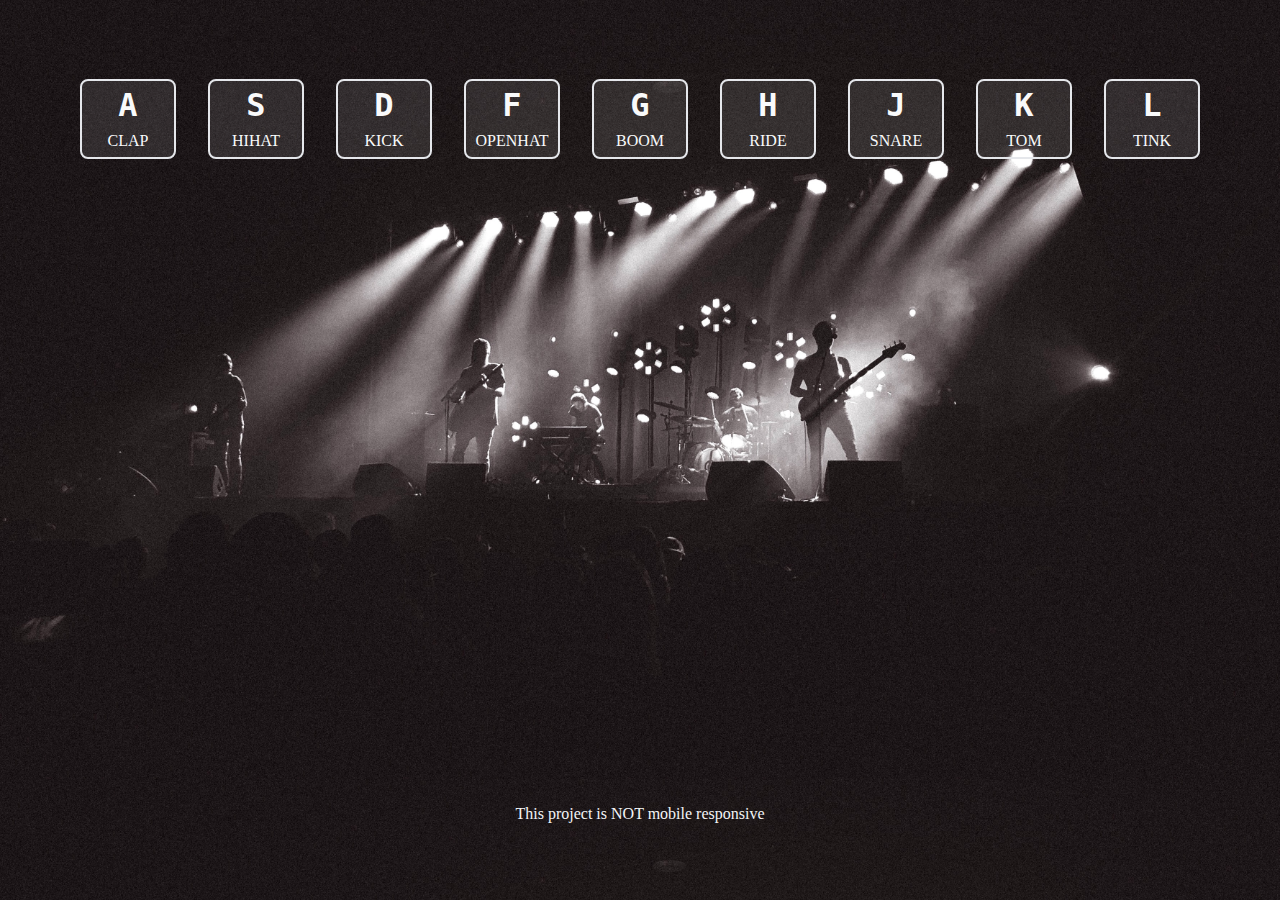
<file: 01-JavaScript-Drum-Kit/index.html>
<!DOCTYPE html>
<html lang="en">
<head>
    <meta charset="UTF-8">
    <meta http-equiv="X-UA-Compatible" content="IE=edge">
    <meta name="viewport" content="width=device-width, initial-scale=1.0">

    <link rel="stylesheet" href="/01-JavaScript-Drum-Kit/styles.css">

    <title>Drum Kit</title>
</head>
<body>

    <div class="keys">

        <div data-key="65" class="key">
            <kbd>A</kbd>
            <span class="sound">CLAP</span>
        </div>

        <div data-key="83" class="key">
            <kbd>S</kbd>
            <span class="sound">HIHAT</span>
        </div>

        <div data-key="68" class="key">
            <kbd>D</kbd>
            <span class="sound">KICK</span>
        </div>

        <div data-key="70" class="key">
            <kbd>F</kbd>
            <span class="sound">OPENHAT</span>
        </div>

        <div data-key="71" class="key">
            <kbd>G</kbd>
            <span class="sound">BOOM</span>
        </div>

        <div data-key="72" class="key">
            <kbd>H</kbd>
            <span class="sound">RIDE</span>
        </div>

        <div data-key="74" class="key">
            <kbd>J</kbd>
            <span class="sound">SNARE</span>
        </div>

        <div data-key="75" class="key">
            <kbd>K</kbd>
            <span class="sound">TOM</span>
        </div>

        <div data-key="76" class="key">
            <kbd>L</kbd>
            <span class="sound">TINK</span>
        </div>

    </div>

    <footer>This project is NOT mobile responsive</footer>

    <audio data-key="65" src="/01-JavaScript-Drum-Kit/sounds/Drum Kit_sounds_boom.wav"></audio>
    <audio data-key="83" src="/01-JavaScript-Drum-Kit/sounds/Drum Kit_sounds_clap.wav"></audio>
    <audio data-key="68" src="/01-JavaScript-Drum-Kit/sounds/Drum Kit_sounds_hihat.wav"></audio>
    <audio data-key="70" src="/01-JavaScript-Drum-Kit/sounds/Drum Kit_sounds_kick.wav"></audio>
    <audio data-key="71" src="/01-JavaScript-Drum-Kit/sounds/Drum Kit_sounds_openhat.wav"></audio>
    <audio data-key="72" src="/01-JavaScript-Drum-Kit/sounds/Drum Kit_sounds_ride.wav"></audio>
    <audio data-key="74" src="/01-JavaScript-Drum-Kit/sounds/Drum Kit_sounds_snare.wav"></audio>
    <audio data-key="75" src="/01-JavaScript-Drum-Kit/sounds/Drum Kit_sounds_tink.wav"></audio>
    <audio data-key="76" src="/01-JavaScript-Drum-Kit/sounds/Drum Kit_sounds_tom.wav"></audio>

    <script src="/01-JavaScript-Drum-Kit/main.js"></script>
</body>
</html>
</file>
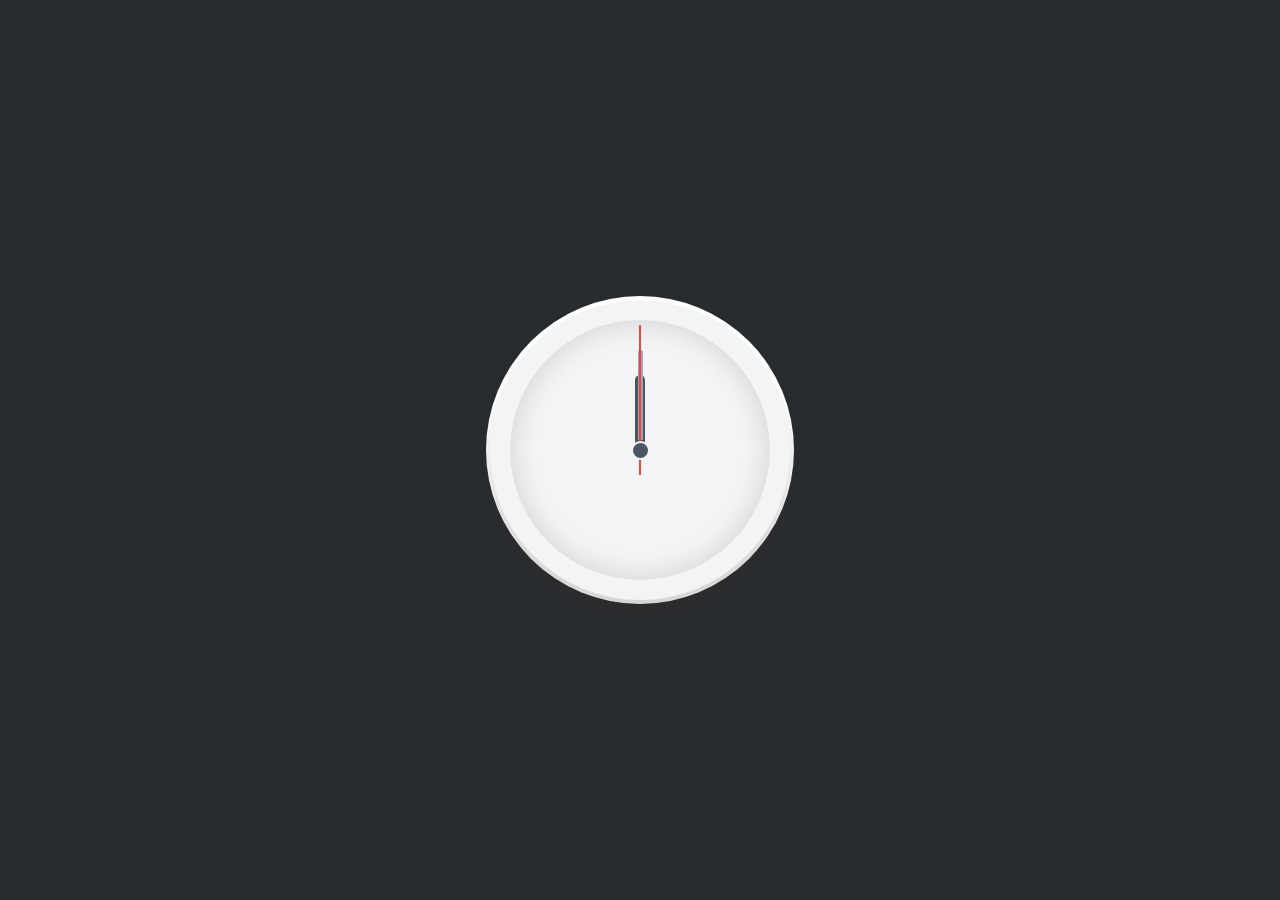
<file: 02-JS-CSS-Clock/index.html>
<!DOCTYPE html>
<html lang="en">
<head>
    <meta charset="UTF-8">
    <meta http-equiv="X-UA-Compatible" content="IE=edge">
    <meta name="viewport" content="width=device-width, initial-scale=1.0">

    <link rel="stylesheet" href="/02-JS-CSS-Clock/styles.css">

    <title>Analog Clock</title>
</head>
<body>
    <div class="clock">
        <div class="hand hour">
            <div class="hr" id="hr"></div>
        </div>
        <div class=" hand min">
            <div class="mn" id="mn"></div>
        </div>
        <div class="hand sec">
            <div class="sc" id="sc"></div>
        </div>
    </div>

    <script src="/02-JS-CSS-Clock/main.js"></script>
</body>
</html>
</file>
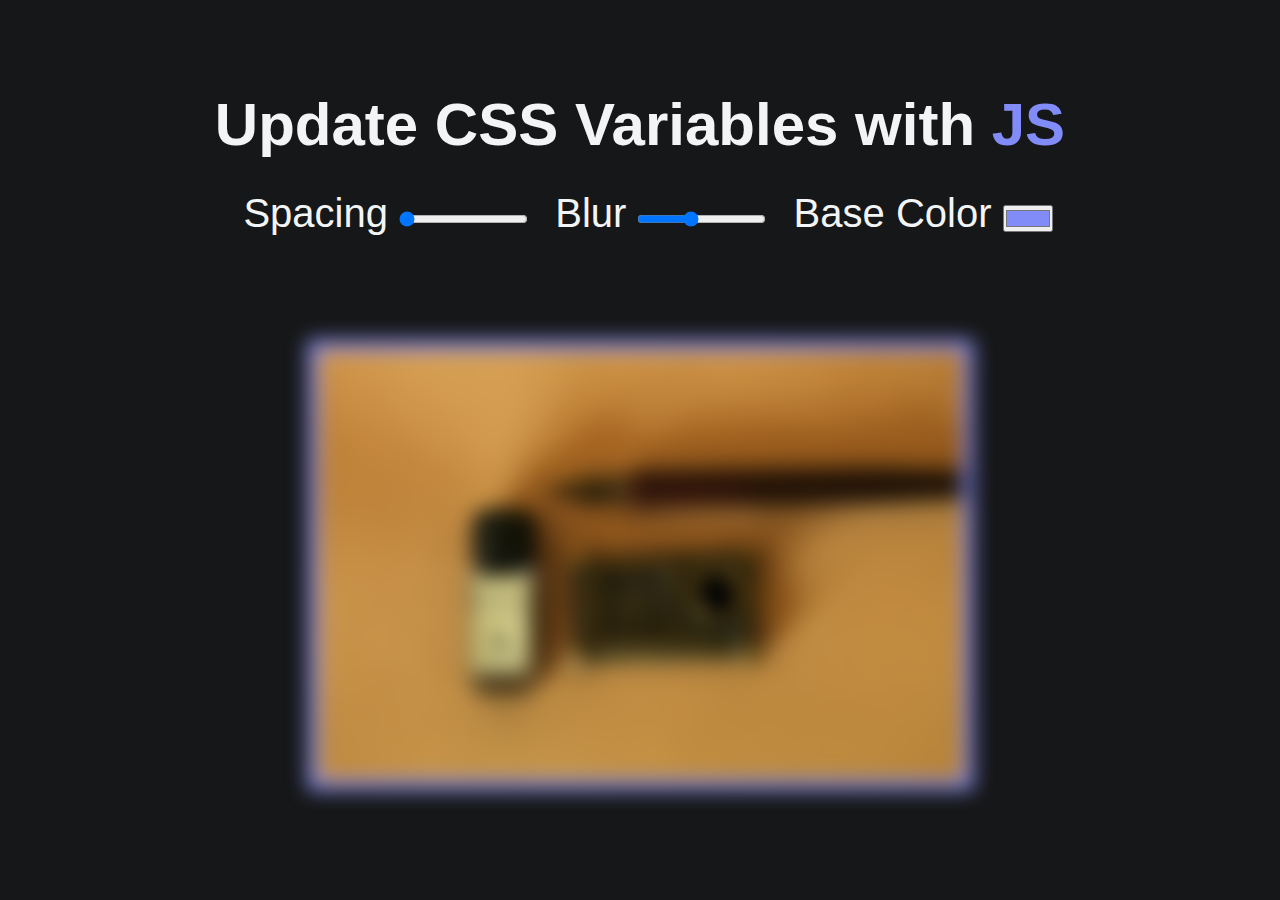
<file: 03-CSS-Variables/index.html>
<!DOCTYPE html>
<html lang="en">
<head>
    <meta charset="UTF-8">
    <meta http-equiv="X-UA-Compatible" content="IE=edge">
    <meta name="viewport" content="width=device-width, initial-scale=1.0">

    <link rel="stylesheet" href="/03-CSS-Variables/styles.css">

    <title>Scoped CSS Variables and JS</title>
</head>
<body>
    <h2>Update CSS Variables with <span>JS</span></h2>

    <div class="controls">
        <label for="spacing">Spacing</label>
        <input type="range" id="spacing" name="spacing" min="10" max="200" value="10" data-sizing="px">
    
        <label for="blur">Blur</label>
        <input type="range" id="blur" name="blur" min="0" max="25" value="10" data-sizing="px">

        <label for="base">Base Color</label>
        <input type="color" id="base" name="base" value="#818CF8">
    </div>

    <img src="/03-CSS-Variables/images/lucia-macedo-SmAePNKGYLM-unsplash.jpg" alt="a test image">

    <script src="/03-CSS-Variables/main.js"></script>
</body>
</html>
</file>
<file: 01-JavaScript-Drum-Kit/styles.css>
@import url("https://fonts.googleapis.com/css2?family=Roboto:wght@400;500;700&display=swap");

* {
  margin: 0;
  padding: 0;
  box-sizing: border-box;
}

body {
  background-image: url("/01-JavaScript-Drum-Kit/images/bg2.jpg");
  background-size: cover;
}

.keys {
  display: flex;
  justify-content: center;
  margin-top: 7vh;
}

.key {
  display: flex;
  flex-direction: column;
  align-items: center;

  height: 5rem;
  width: 6rem;

  margin: 1rem;
  padding: 0.3rem;
  color: #f9fafb;

  border: 2px solid #e5e7eb;
  border-radius: 0.5rem;
  cursor: pointer;

  background-color: rgba(255, 255, 255, 0.1);
}

.key.playing {
  transform: scale(1.2);
  box-shadow: 0 14px 26px rgb(0 0 0 / 4%);
  background-color: transparent;
  transition: all 0.1s ease;
}

kbd {
  font-size: 2rem;
  font-weight: 600;
  padding-bottom: 0.5rem;
}

footer {
  display: flex;
  justify-content: center;
  color: #f3f4f6;
  transform: translateY(70vh);
}
</file>
<file: 02-JS-CSS-Clock/styles.css>
* {
  margin: 0;
  padding: 0;
  box-sizing: border-box;
  overflow: hidden;
}

body {
  display: flex;
  align-items: center;
  justify-content: center;
  height: 100vh;
  background-color: #282c2f;
}

.clock {
  width: 300px;
  height: 300px;
  display: flex;
  align-items: center;
  justify-content: center;
  background-color: #f3f4f6;
  border: 20px solid #f3f4f6;
  border-radius: 100%;
  box-shadow: inset 0 0 30px rgba(0, 0, 0, 0.15),
    0 20px 20px rgba(65, 46, 46, 0.2), 0 0 0 4px rgba(255, 255, 255, 1);
}

.clock::before {
  content: "";
  position: absolute;
  width: 15px;
  height: 15px;
  background-color: #4b5563;
  border: 2px solid #f3f4f6;
  border-radius: 100%;
  z-index: 100;
}

.hour,
.min,
.sec {
  position: absolute;
}

.hour,
.hr {
  width: 150px;
  height: 150px;
}

.min,
.mn {
  width: 200px;
  height: 200px;
}

.sec,
.sc {
  width: 250px;
  height: 250px;
}

.hr,
.mn,
.sc {
  display: flex;
  justify-content: center;
  position: absolute;
  border-radius: 100%;
}

.hr::before {
  content: "";
  position: absolute;
  width: 10px;
  height: 80px;
  background-color: #4b5563;
  border-radius: 1rem 1rem 0 0;
  z-index: 10;
}

.mn::before {
  content: "";
  position: absolute;
  width: 5px;
  height: 90px;
  background-color: #9ca3af;
  border-radius: 1rem 1rem 0 0;
  z-index: 20;
}

.sc::before {
  content: "";
  position: absolute;
  width: 2px;
  height: 150px;
  background-color: #ef4444;
  border-radius: 1rem 1rem 0 0;
  z-index: 30;
}

.hand {
  transition: all 0.05s;
  transition-timing-function: cubic-bezier(0.1, 2.7, 0.58, 1);
}
</file>
<file: 03-CSS-Variables/styles.css>
:root {
  --base: #818cf8;
  --spacing: 10px;
  --blur: 10px;
}

* {
  margin: 0;
  padding: 0;
  box-sizing: border-box;
  /* overflow: hidden; */
}

body {
  margin: 10vh;
  text-align: center;
  color: #f3f4f6;
  font-family: Arial, Helvetica, sans-serif;
  font-size: 2.5rem;
  background-color: #161718;
}

.controls {
  margin: 2rem;
}

label {
  margin-left: 1rem;
}

img {
  margin-top: 8vh;
  max-height: 50vh;
  max-width: 70vw;

  padding: var(--spacing);
  background: var(--base);
  filter: blur(var(--blur));
}

h2 span {
  color: var(--base);
}
</file>
